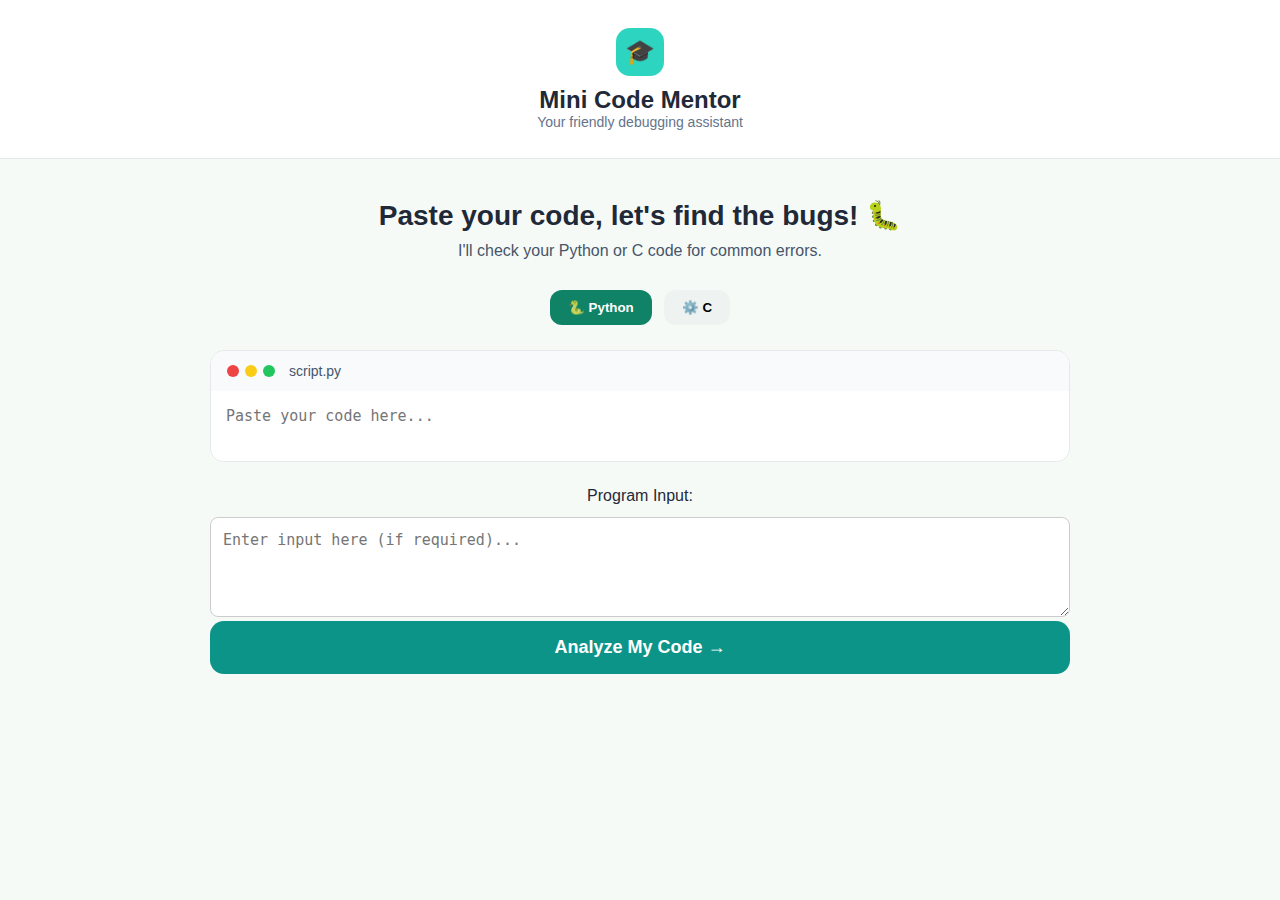
<file: Frontend/index.html>
<!DOCTYPE html>
<html lang="en">
<head>
  <meta charset="UTF-8">
  <title>Mini Code Mentor</title>
  <link rel="stylesheet" href="style.css">
</head>

<body class="index-page">

  <header class="top-bar">
    <div class="logo">🎓</div>
    <h1>Mini Code Mentor</h1>
    <p>Your friendly debugging assistant</p>
  </header>

  <main class="mentor-container">

    <h2>Paste your code, let's find the bugs! 🐛</h2>
    <p class="subtitle">
      I'll check your Python or C code for common errors.
    </p>

    <!-- ========================= -->
    <!-- LANGUAGE TOGGLE -->
    <!-- ========================= -->
    <div class="language-toggle">
      <button class="active" data-lang="python">🐍 Python</button>
      <button data-lang="c">⚙️ C</button>
    </div>

    <!-- ========================= -->
    <!-- CODE EDITOR -->
    <!-- ========================= -->
    <div class="editor">
      <div class="editor-header">
        <span class="file-name">script.py</span>
      </div>

      <div class="editor-body">
        <!-- IMPORTANT: ID ADDED -->
        <textarea 
          id="codeArea"
          placeholder="Paste your code here..."
        ></textarea>
      </div>
    </div>

    <!-- ========================= -->
    <!-- PROGRAM INPUT -->
    <!-- ========================= -->
    <label for="userInput">Program Input:</label>
    <textarea 
      id="userInput"
      placeholder="Enter input here (if required)..."
    ></textarea>

    <!-- ========================= -->
    <!-- ANALYZE BUTTON -->
    <!-- ========================= -->
    <button class="analyze-btn">
      Analyze My Code →
    </button>

    <!-- ========================= -->
    <!-- RESULT AREA -->
    <!-- ========================= -->
    <div class="result"></div>

  </main>

  <script src="app.js"></script>

</body>
</html>
</file>
<file: Frontend/style.css>
/* ===== RESET ===== */
* {
  margin: 0;
  padding: 0;
  box-sizing: border-box;
  font-family: "Segoe UI", sans-serif;
}

body.index-page {
  background: #f6faf7;
  color: #1f2937;
}

/* ===== TOP HEADER ===== */
.top-bar {
  display: flex;
  flex-direction: column;
  align-items: center;
  padding: 28px 20px;
  background: #ffffff;
  border-bottom: 1px solid #e5e7eb;
}

.logo {
  width: 48px;
  height: 48px;
  background: #2dd4bf;
  color: white;
  font-size: 24px;
  font-weight: bold;
  border-radius: 14px;
  display: flex;
  align-items: center;
  justify-content: center;
  margin-bottom: 10px;
}

.top-bar h1 {
  font-size: 24px;
  font-weight: 700;
}

.top-bar p {
  font-size: 14px;
  color: #64748b;
}

/* ===== MAIN CONTAINER ===== */
.mentor-container {
  max-width: 900px;
  margin: 40px auto;
  padding: 0 20px;
  text-align: center;
}

.mentor-container h2 {
  font-size: 28px;
  margin-bottom: 10px;
}

.subtitle {
  color: #475569;
  margin-bottom: 30px;
}

/* ===== LANGUAGE BUTTONS ===== */
.language-toggle {
  display: flex;
  justify-content: center;
  gap: 12px;
  margin-bottom: 25px;
}

.language-toggle button {
  padding: 10px 18px;
  border-radius: 12px;
  border: none;
  cursor: pointer;
  background: #eef2f0;
  font-weight: 600;
}

.language-toggle .active {
  background: #108366;
  color: white;
}

/* ===== CODE EDITOR ===== */
.editor {
  background: #ffffff;
  border-radius: 14px;
  border: 1px solid #e5e7eb;
  overflow: hidden;
  margin-bottom: 25px;
}

.editor-header {
  display: flex;
  align-items: center;
  padding: 12px 16px;
  background: #f8fafc;
  position: relative;
}

.editor-header::before {
  content: "";
  width: 12px;
  height: 12px;
  border-radius: 50%;
  background: #ef4444;
  box-shadow: 18px 0 #facc15, 36px 0 #22c55e;
  margin-right: 50px;
}

.file-name {
  font-size: 14px;
  color: #475569;
}

.editor-body {
  display: flex;
}

.line-numbers {
  background: #f1f5f9;
  padding: 15px 10px;
  color: #64748b;
  text-align: right;
  user-select: none;
}

.line-numbers div {
  height: 20px;
  line-height: 20px;
}

textarea {
  flex: 1;
  border: none;
  outline: none;
  resize: none;
  padding: 15px;
  font-family: monospace;
  font-size: 15px;
  line-height: 20px;
}

/* ===== ANALYZE BUTTON ===== */
.analyze-btn {
  width: 100%;
  padding: 16px;
  border-radius: 14px;
  border: none;
  background: #0d9488;
  color: white;
  font-size: 18px;
  font-weight: 600;
  cursor: pointer;
}

.analyze-btn:hover {
  background: #0f766e;
}
.result {
  margin-top: 25px;
}

.error-card {
  background: #fff;
  border-left: 5px solid #e74c3c;
  padding: 15px 20px;
  margin-bottom: 15px;
  border-radius: 8px;
  box-shadow: 0 4px 12px rgba(0,0,0,0.08);
  text-align: left;
}

.error-header {
  font-weight: bold;
  color: #e74c3c;
  margin-bottom: 5px;
  font-size: 16px;
}

.error-line {
  font-size: 14px;
  color: #555;
  margin-bottom: 6px;
}

.error-message {
  font-size: 14px;
  color: #333;
}
.success-card {
  background: #eafaf1;
  border-left: 5px solid #2ecc71;
  padding: 15px 20px;
  border-radius: 8px;
  font-weight: 500;
}
.output-card {
  margin-top: 15px;
  background: #f4f6f7;
  padding: 15px;
  border-radius: 8px;
  font-family: monospace;
}
#userInput {
  width: 100%;
  height: 100px;
  margin-top: 12px;
  padding: 12px;
  border-radius: 8px;
  border: 1px solid #ccc;
  font-family: monospace;
  resize: vertical;
}
</file>
